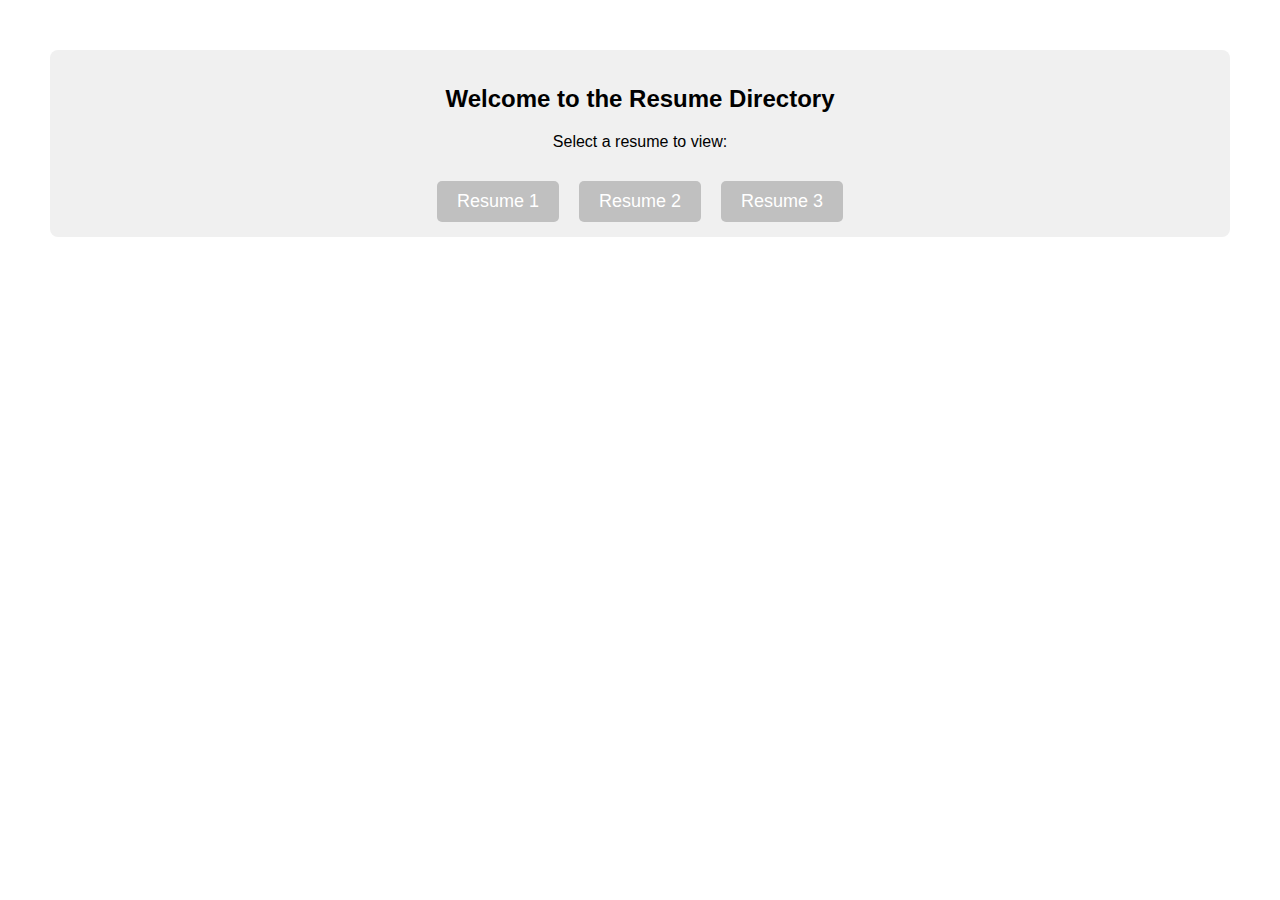
<file: index.html>
<!DOCTYPE html>
<html lang="en">
<head>
    <meta charset="UTF-8">
    <meta name="viewport" content="width=device-width, initial-scale=1.0">
    <title>Resume Directory</title>
    <meta http-equiv="refresh" content="0; URL='mainpage.html'" />
</head>
<body>
    <p>If you are not redirected, <a href="mainpage.html">click here</a>.</p>
</body>
</html>
</file>
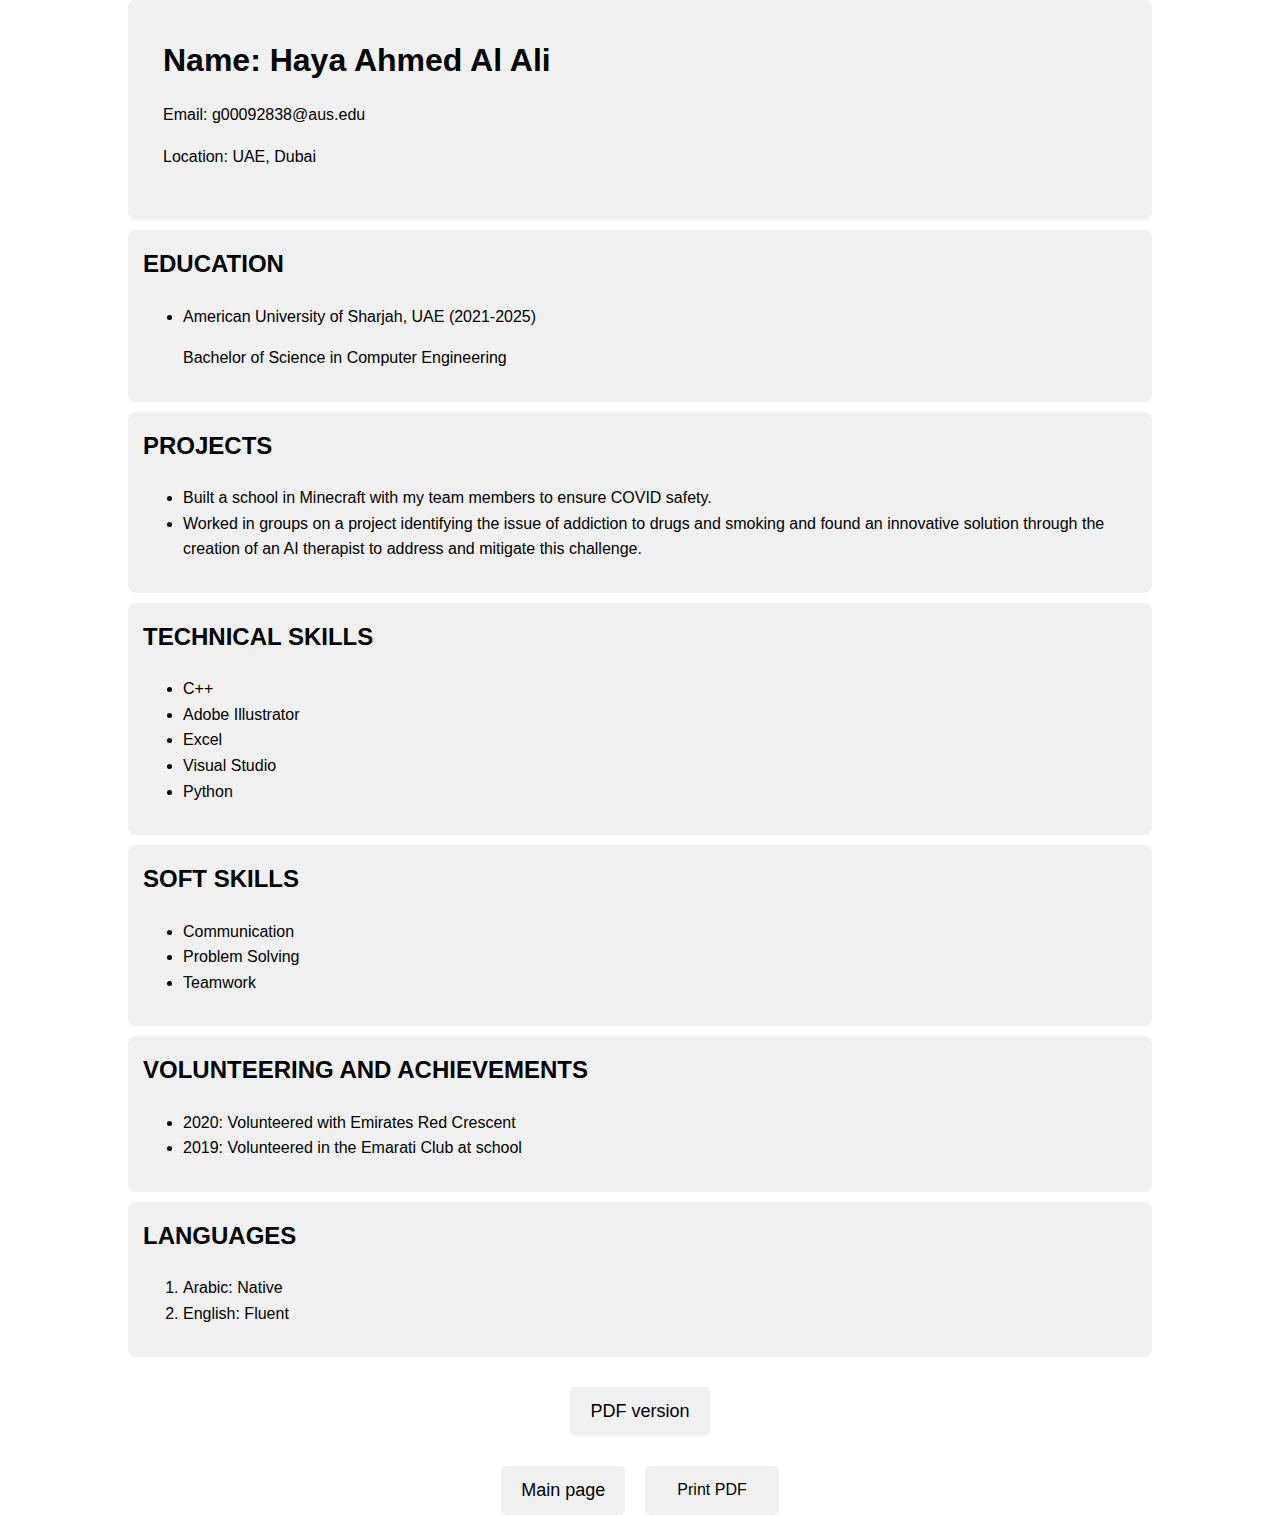
<file: HayaResume.html>
<!DOCTYPE html>
<html lang="en">

<head>
    <meta charset="UTF-8">
    <meta name="viewport" content="width=device-width, initial-scale=1.0">
    <title>Haya Ahmed Al Ali - Introduction</title>
    <link rel="stylesheet" href="ResumeStyle.css">
</head>
<body>
    <div class="container">
  <section>
        <header class="main-info">
            <h1>Name: Haya Ahmed Al Ali</h1>
            <p>Email: <a href="mailto:g00092838@aus.edu">g00092838@aus.edu</a></p>
            <p>Location: UAE, Dubai</p>
        </header>
     </section>

        <section>
            <h2>EDUCATION</h2>
	<ul>
            <li>American University of Sharjah, UAE (2021-2025)</li>
            <p>Bachelor of Science in Computer Engineering</p>
	</ul>
        </section>

        <section>
            <h2>PROJECTS</h2>
            <ul>
                <li>Built a school in Minecraft with my team members to ensure COVID safety.</li>
                <li>Worked in groups on a project identifying the issue of addiction to drugs and smoking and found an innovative solution through the creation of an AI therapist to address and mitigate this challenge.</li>

            </ul>
        </section>

        <section>
            <h2>TECHNICAL SKILLS</h2>
            <ul>
                <li>C++</li>
                <li>Adobe Illustrator</li>
                <li>Excel</li>
                <li>Visual Studio</li>
                <li>Python</li>
            </ul>
           
        </section>

        <section>
            <h2>SOFT SKILLS</h2>
            <ul>
                <li>Communication</li>
                <li>Problem Solving</li>
                <li>Teamwork</li>
            </ul>
           
        </section>

        <section>
            <h2>VOLUNTEERING AND ACHIEVEMENTS</h2>
            <ul>
                <li>2020: Volunteered with Emirates Red Crescent</li>
                <li>2019: Volunteered in the Emarati Club at school</li>
            </ul>
           
        </section>

        <section>
            <h2>LANGUAGES</h2>
            <ol>
                <li>Arabic: Native</li>
                <li>English: Fluent</li>
            </ol>
            
        </section>
<div class="home-page">

<a2> <a href="./Haya'sResume.pdf">PDF version</a> </a2>
    </div>
</div>

<div class="home-page">

<a2> <a href="mainpage.html">Main page</a> </a2>
<button class="button print-button" onclick="printPage()">Print PDF</button>
    </div>
</div>
    <script>
        function printPage() {
            window.print();
        }
    </script>
</body>
</html>
</file>
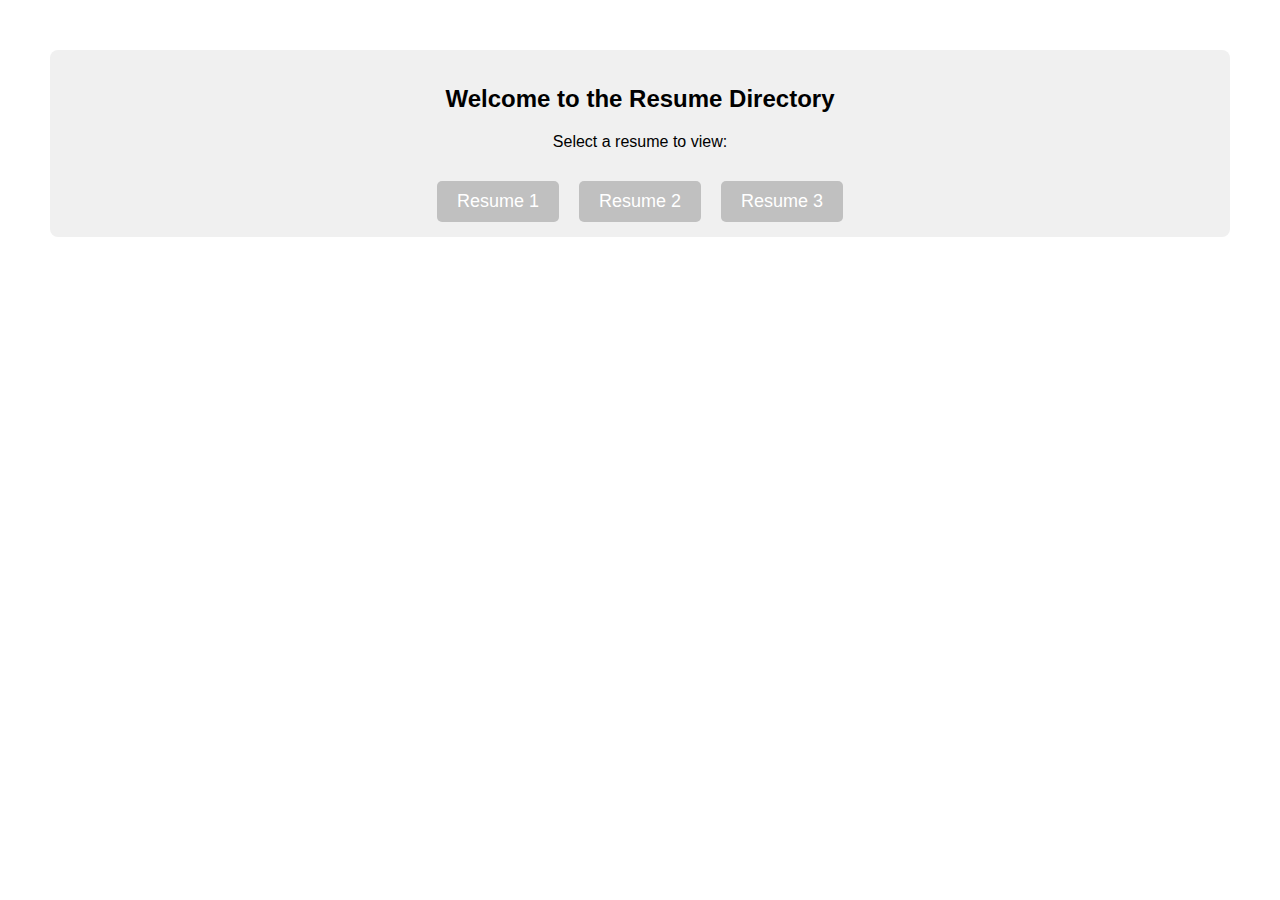
<file: mainpage.html>
<!DOCTYPE html>
<html lang="en">
<head>
    <meta charset="UTF-8">
    <meta name="viewport" content="width=device-width, initial-scale=1.0">
    <title>Resume Directory</title>
    <link rel="stylesheet" href="style.css">
</head>
<body>
<section>
    <h2>Welcome to the Resume Directory</h2>
    <p>Select a resume to view:</p>
    <div class="resume-links">
        <a href="MaryamResume.html">Resume 1</a>
        <a href="HayaResume.html">Resume 2</a>
        <a href="TalaResume.html">Resume 3</a>
</section>
    </div>
</body>
</html>
</file>
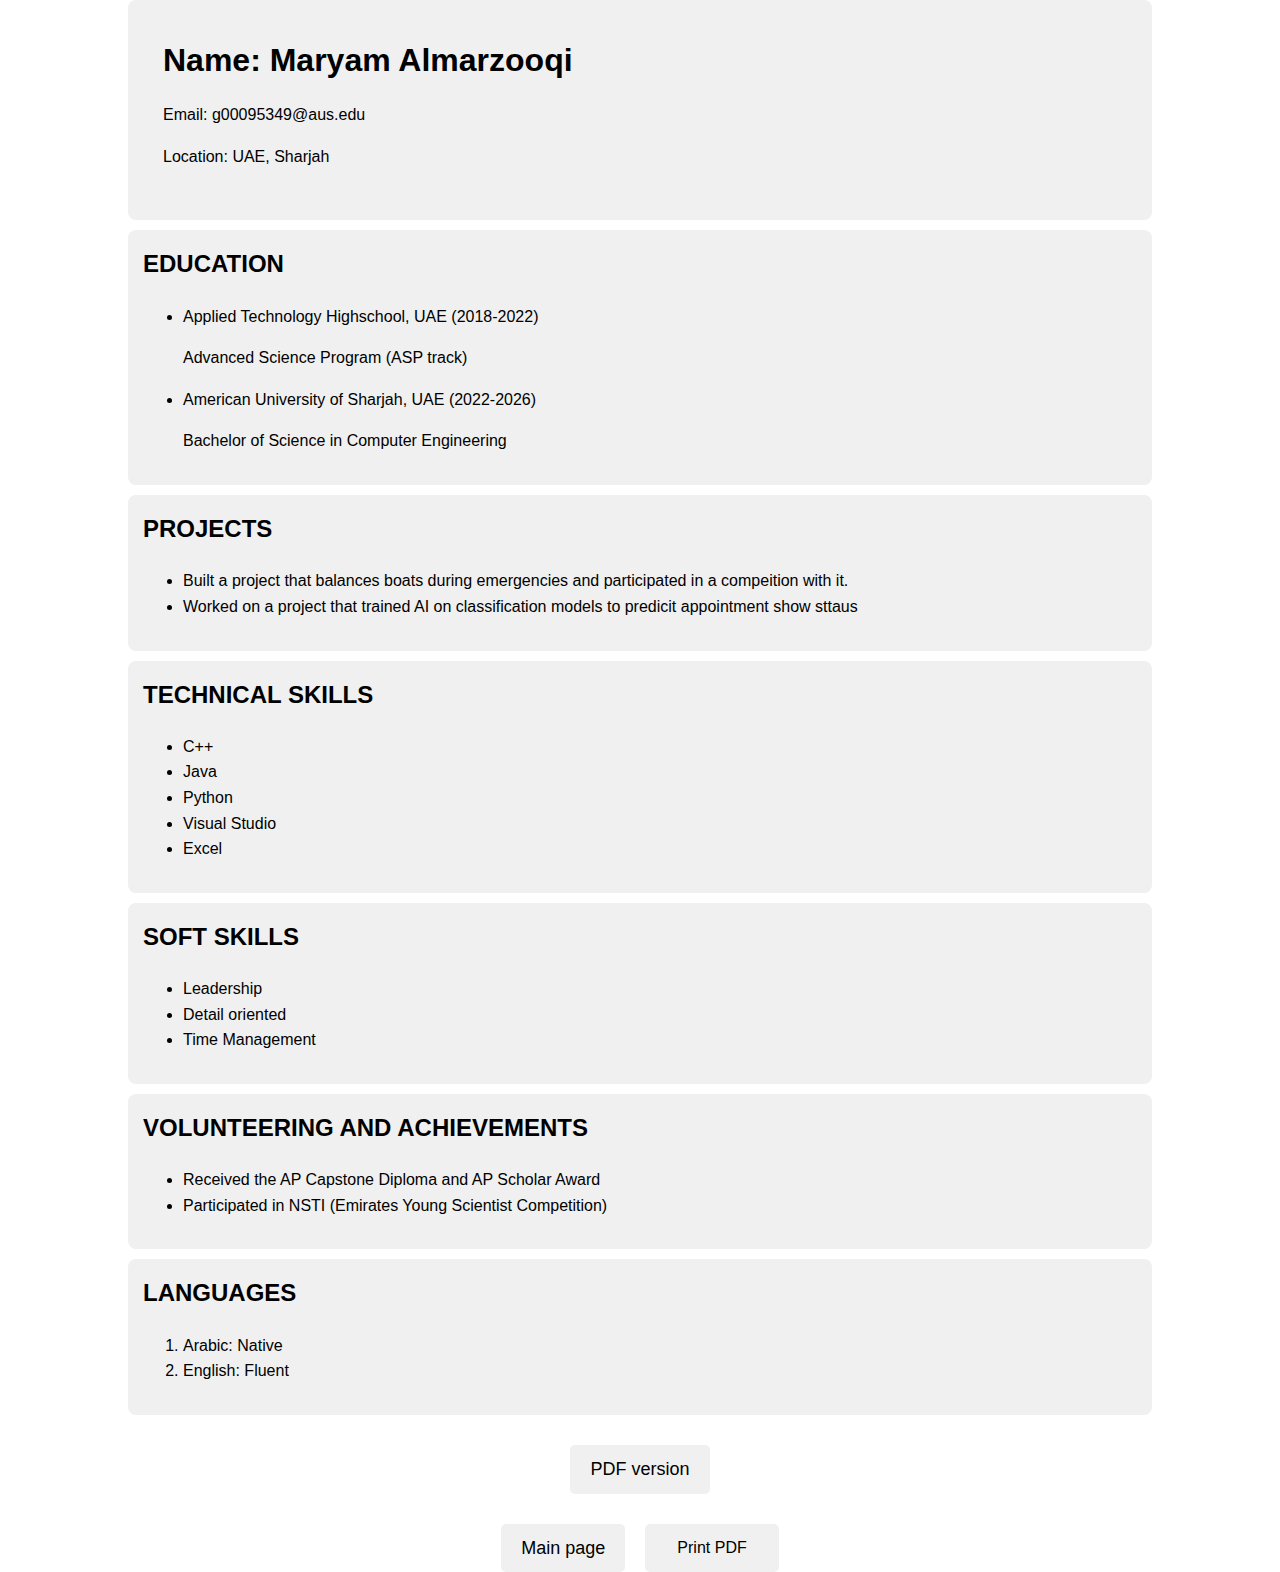
<file: MaryamResume.html>
<!DOCTYPE html>
<html lang="en">
<head>
    <meta charset="UTF-8">
    <meta name="viewport" content="width=device-width, initial-scale=1.0">
    <title>Maryam Almzrzooqi - Introduction</title>
    <link rel="stylesheet" href="ResumeStyle.css">
</head>
<body>
      <div class="container">
  <section>
        <header class="main-info">
            <h1>Name: Maryam Almarzooqi</h1>
            <p>Email: <a href="mailto:g00095349@aus.edu">g00095349@aus.edu</a></p>
            <p>Location: UAE, Sharjah</p>
        </header>
     </section>

        <section>
            <h2>EDUCATION</h2>
	<ul>
	    <li>Applied Technology Highschool, UAE (2018-2022)</li>
            <p>Advanced Science Program (ASP track) </p>

            <li>American University of Sharjah, UAE (2022-2026)</li>
            <p>Bachelor of Science in Computer Engineering</p>
	</ul>
        </section>

        <section>
            <h2>PROJECTS</h2>
            <ul>
                <li>Built a project that balances boats during emergencies and participated in a compeition with it.</li>
                <li>Worked on a project that trained AI on classification models to predicit appointment show sttaus</li>

            </ul>
        </section>

        <section>
            <h2>TECHNICAL SKILLS</h2>
            <ul>
                <li>C++</li>
                <li>Java</li>
                <li>Python</li>
                <li>Visual Studio</li>
                <li>Excel</li>
            </ul>
           
        </section>

        <section>
            <h2>SOFT SKILLS</h2>
            <ul>
                <li>Leadership</li>
                <li>Detail oriented</li>
                <li>Time Management</li>

            </ul>
           
        </section>

        <section>
            <h2>VOLUNTEERING AND ACHIEVEMENTS</h2>
            <ul>
                <li>Received the AP Capstone Diploma and AP Scholar Award</li>
                <li>Participated in NSTI (Emirates Young Scientist Competition)</li>
            </ul>
           
        </section>

        <section>
            <h2>LANGUAGES</h2>
            <ol>
                <li>Arabic: Native</li>
                <li>English: Fluent</li>
            </ol>
            
        </section>

<div class="home-page">

<a2> <a href="./Maryam'sResume.pdf">PDF version</a> </a2>
    </div>
</div>

<div class="home-page">

<a2> <a href="mainpage.html">Main page</a> </a2>
<button class="button print-button" onclick="printPage()">Print PDF</button>
    </div>
</div>
    <script>
        function printPage() {
            window.print();
        }
    </script>
</body>
</html>
</file>
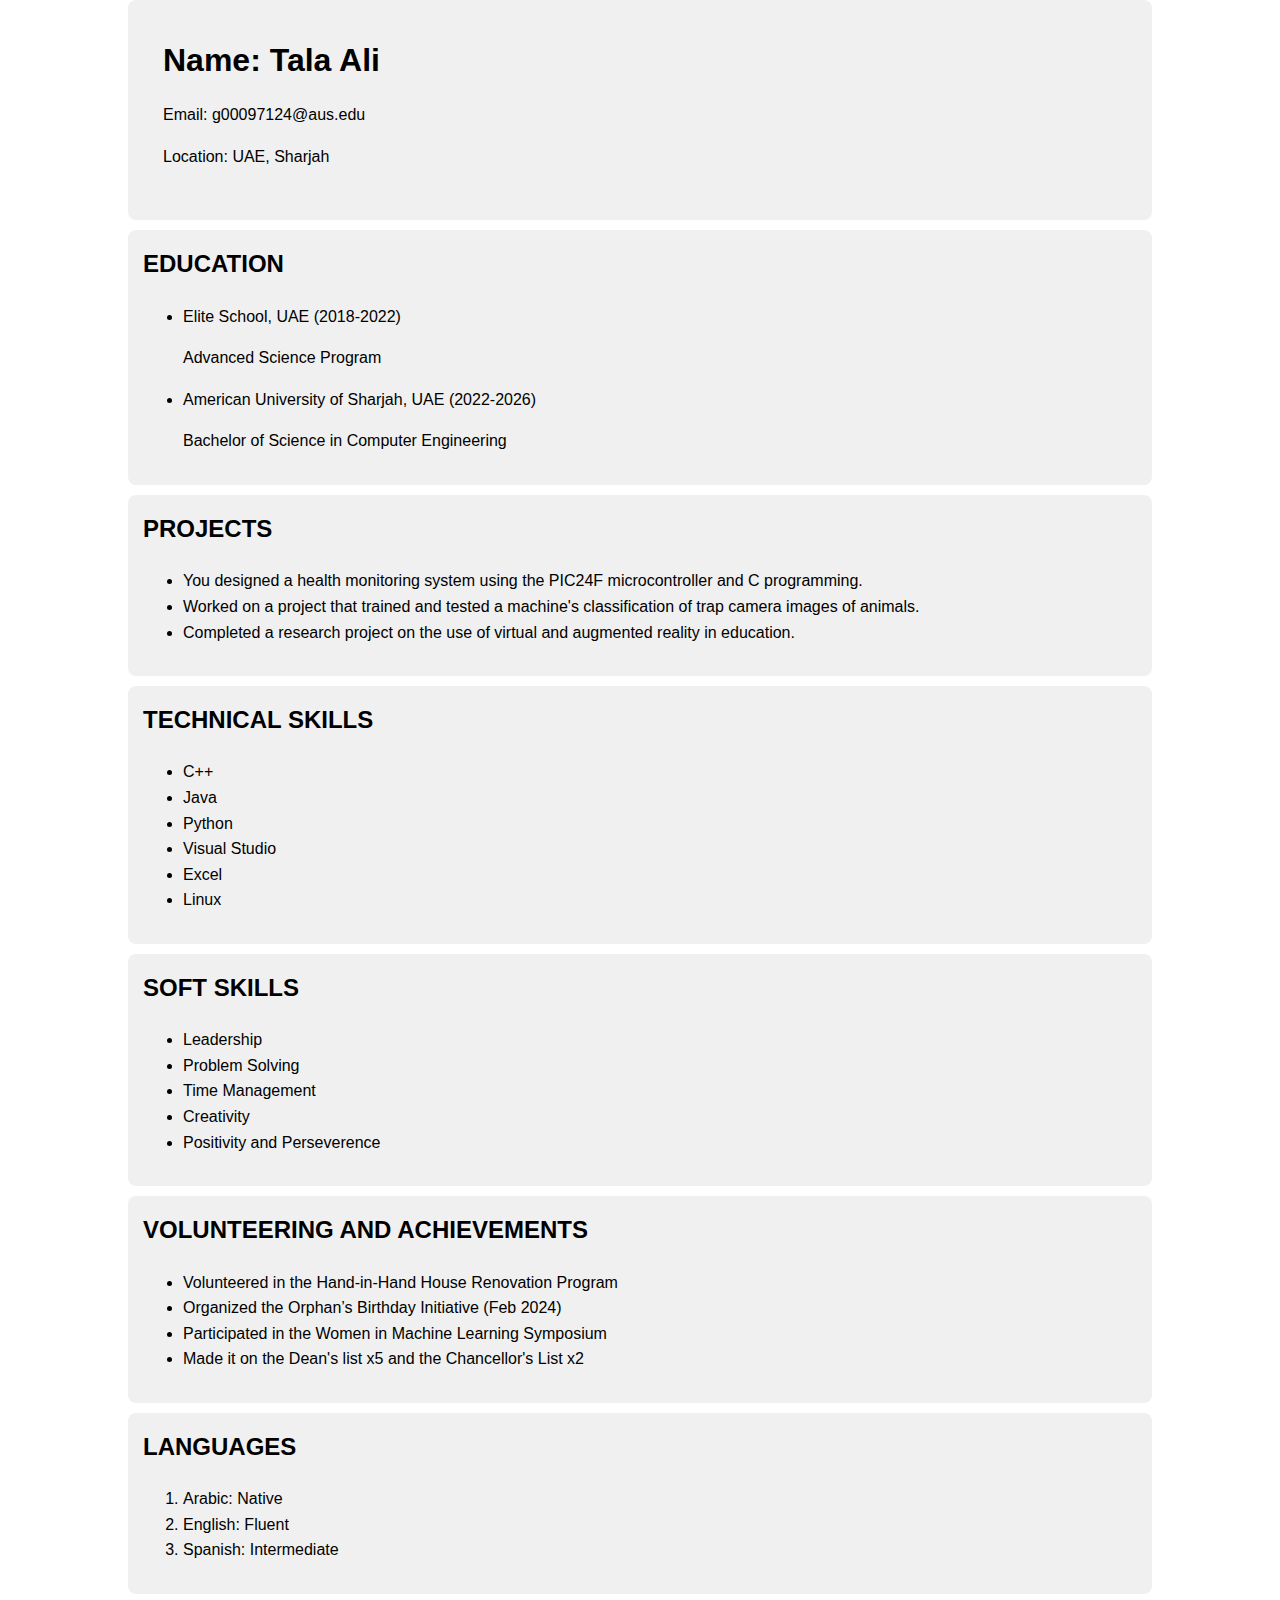
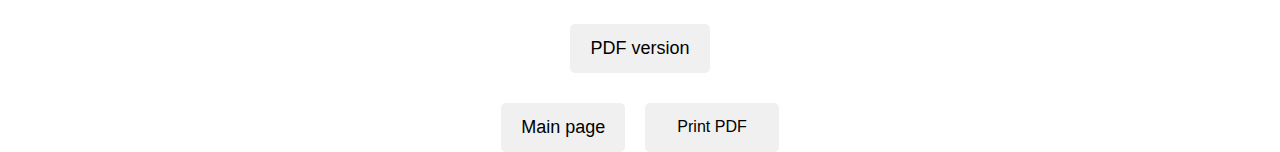
<file: TalaResume.html>
<!DOCTYPE html>
<html lang="en">
<head>
<head>
    <meta charset="UTF-8">
    <meta name="viewport" content="width=device-width, initial-scale=1.0">
    <title>Tala Ali - Introduction</title>
    <link rel="stylesheet" href="ResumeStyle.css">
</head>
<body>
    <div class="container">
  <section>
        <header class="main-info">
            <h1>Name: Tala Ali</h1>
            <p>Email: <a href="mailto:g00097124@aus.edu">g00097124@aus.edu</a></p>
            <p>Location: UAE, Sharjah</p>
        </header>
     </section>

        <section>
            <h2>EDUCATION</h2>
	<ul>
	    <li>Elite School, UAE (2018-2022)</li>
            <p>Advanced Science Program</p>

            <li>American University of Sharjah, UAE (2022-2026)</li>
            <p>Bachelor of Science in Computer Engineering</p>
	</ul>
        </section>

        <section>
            <h2>PROJECTS</h2>
            <ul>
                <li>You designed a health monitoring system using the PIC24F microcontroller and C programming.</li>
                <li>Worked on a project that trained and tested a machine's classification of trap camera images of animals.</li>
                <li>Completed a research project on the use of virtual and augmented reality in education.</li>
             

            </ul>
        </section>

        <section>
            <h2>TECHNICAL SKILLS</h2>
            <ul>
                <li>C++</li>
                <li>Java</li>
                <li>Python</li>
                <li>Visual Studio</li>
                <li>Excel</li>
                <li>Linux</li>
            </ul>
           
        </section>

        <section>
            <h2>SOFT SKILLS</h2>
            <ul>
                <li>Leadership</li>
                <li>Problem Solving</li>
                <li>Time Management</li>
                <li>Creativity</li>
                <li>Positivity and Perseverence</li>

            </ul>
           
        </section>

        <section>
            <h2>VOLUNTEERING AND ACHIEVEMENTS</h2>
            <ul>
                <li>Volunteered in the Hand-in-Hand House Renovation Program</li>
                <li>Organized the Orphan’s Birthday Initiative (Feb 2024)</li>
                <li>Participated in the Women in Machine Learning Symposium</li>
                <li>Made it on the Dean's list x5 and the Chancellor's List x2</li>
                
                
            </ul>
           
        </section>

        <section>
            <h2>LANGUAGES</h2>
            <ol>
                <li>Arabic: Native</li>
                <li>English: Fluent</li>
                <li>Spanish: Intermediate</li>
            </ol>
            
        </section>


<div class="home-page">

<a2> <a href="./Tala'sResume.pdf">PDF version</a> </a2>
    </div>
</div>

<div class="home-page">

<a2> <a href="mainpage.html">Main page</a> </a2>
<button class="button print-button" onclick="printPage()">Print PDF</button>
    </div>
</div>
    <script>
        function printPage() {
            window.print();
        }
    </script>
</body>
</html>
</file>
<file: ResumeStyle.css>
body {
    font-family: Arial, sans-serif;
    line-height: 1.6;
    background-color: #ffffff;
    color: #000000;
    margin: 0;
    padding: 0;
}

.container {
    width: 80%;
    margin: auto;
    overflow: hidden;
}

.main-info {
    background-color: #f0f0f0;
    color: #000000;
    padding: 20px;
    border-radius: 0px;
}

.main-info h1 {
    margin: 0;
}

.main-info a {
    color: #000000;
    text-decoration: none;
}

.main-info a:hover {
    text-decoration: underline;
    background-color: #e0e0e0;
}

section {
    background-color: #f0f0f0;
    color: #000000;
    padding: 15px;
    margin-bottom: 10px;
    border-radius: 8px;
}

section h2 {
    margin-top: 0;
}

a {
    color: #000000;
    text-decoration: none;
}

a:hover {
    background-color: #e0e0e0;
}

.home-page {
    display: flex;
    justify-content: center;
    gap: 20px;
    margin-top: 30px;
}

a2:hover{
  background-color: #e0e0e0;
}

a2 {
    text-decoration: none;
    color: white;
    background-color: #f0f0f0;
    padding: 10px 20px;
    border-radius: 5px;
    font-size: 18px;
}

.button:hover {
    background-color: #e0e0e0;
}


.button {
  background-color: #f0f0f0; 
  color: black;
  border: none;
  padding: 15px 32px;
  text-align: center;
  text-decoration: none;
  display: inline-block;
  font-size: 16px;
  border-radius: 5px;
}

@media print 
{
    .print-button, .home-page 
    {
        display: none;
    }
    @page {
    margin: 0; /* Removes default margins */
    size: auto; /* Ensures it fits the content */
}
}
</file>
<file: style.css>
body {
    font-family: Arial, sans-serif;
    text-align: center;
    margin: 50px;
}

.resume-links {
    display: flex;
    justify-content: center;
    gap: 20px;
    margin-top: 30px;
}

section {
    background-color: #f0f0f0;
    color: #000000;
    padding: 15px;
    margin-bottom: 10px;
    border-radius: 8px;
}


a {
    text-decoration: none;
    color: white;
    background-color: #c0c0c0;
    padding: 10px 20px;
    border-radius: 5px;
    font-size: 18px;
}

a:hover {
    background-color: #a8a8a8;
}
</file>
